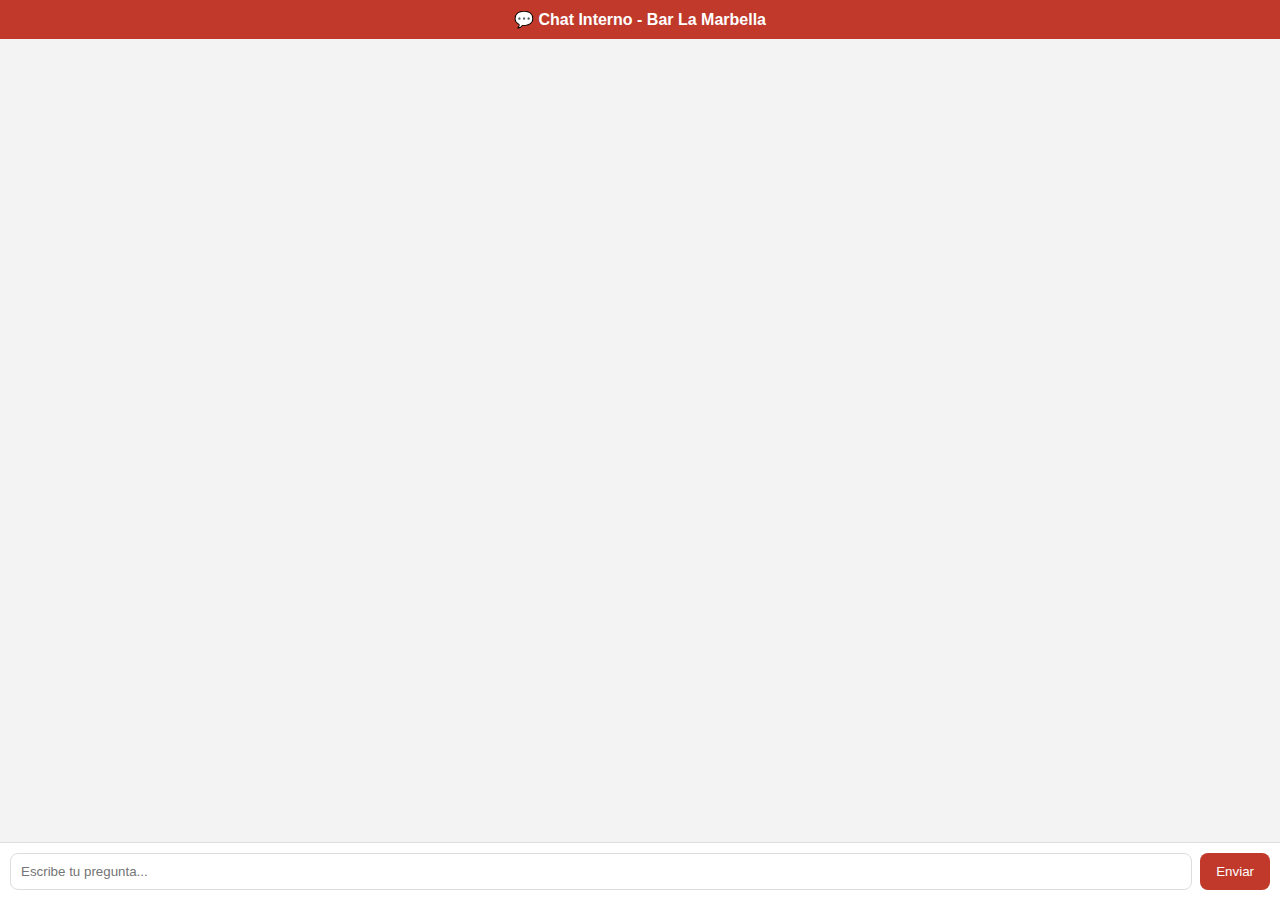
<file: index.html>
<!DOCTYPE html>
<html lang="es">
<head>
  <meta charset="UTF-8" />
  <meta name="viewport" content="width=device-width, initial-scale=1.0"/>
  <title>Chat Interno - Bar La Marbella</title>
  <link rel="stylesheet" href="style.css"/>
</head>
<body>
  <header>💬 Chat Interno - Bar La Marbella</header>
  <div id="chat-box"></div>
  <form id="chat-form">
    <input id="user-input" type="text" placeholder="Escribe tu pregunta..." autocomplete="off"/>
    <button type="submit">Enviar</button>
  </form>
  <script src="chat.js"></script>
</body>
</html>
</file>
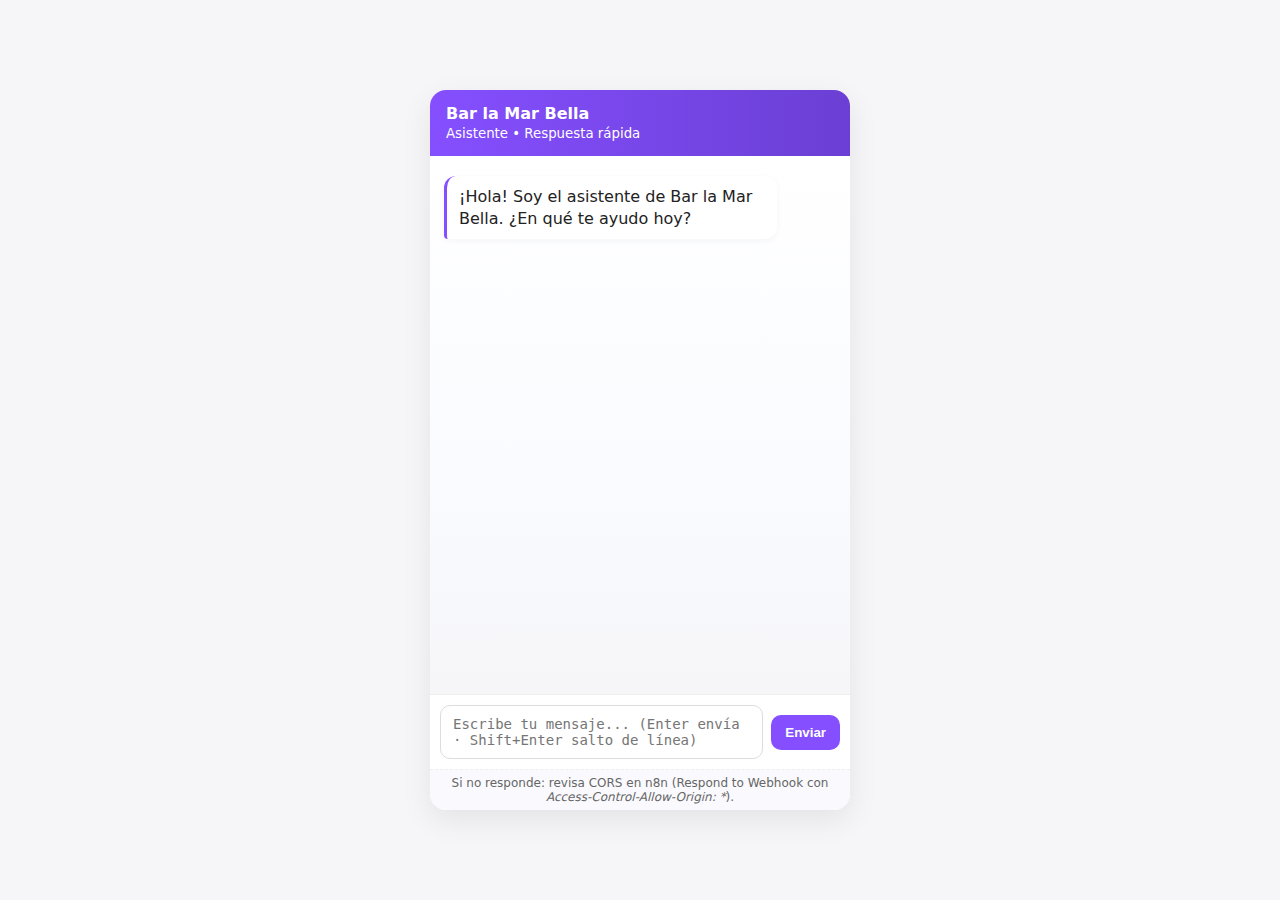
<file: chat.html>
<!DOCTYPE html>
<html lang="es">
<head>
  <meta charset="UTF-8" />
  <meta name="viewport" content="width=device-width, initial-scale=1" />
  <title>Chat — Bar la Mar Bella</title>
  <style>
    :root{ --primary:#854fff; --secondary:#6b3fd4; --bg:#f6f6f9; --panel:#fff; --text:#222; --muted:#666; --danger:#c0392b; }
    *{box-sizing:border-box}
    body{ margin:0; font-family: system-ui, -apple-system, Segoe UI, Roboto, Arial, sans-serif; background:var(--bg); color:var(--text); display:flex; align-items:center; justify-content:center; min-height:100vh; }
    .chat{ width:100%; max-width:420px; height:80vh; max-height:720px; background:var(--panel); border-radius:16px; box-shadow:0 10px 30px rgba(0,0,0,.08); display:flex; flex-direction:column; overflow:hidden; }
    header{ display:flex; align-items:center; justify-content:space-between; gap:12px; padding:14px 16px; background:linear-gradient(90deg,var(--primary),var(--secondary)); color:#fff; }
    .messages{ flex:1; padding:14px; overflow:auto; background:linear-gradient(180deg,#fff,#fafbff 60%,#f6f6f9); }
    .msg{ max-width:85%; margin:6px 0; padding:10px 12px; border-radius:12px; line-height:1.35; word-wrap:break-word; white-space:pre-wrap; box-shadow:0 2px 6px rgba(0,0,0,.04); }
    .msg.user{ background:#ece8ff; margin-left:auto; border-bottom-right-radius:4px; }
    .msg.bot{ background:#fff; border-left:3px solid var(--primary); border-bottom-left-radius:4px; }
    .msg.system{ background:#fff7f7; border-left:3px solid var(--danger); color:#b0352a; }
    .typing{ display:inline-block; width:36px;height:10px; position:relative; }
    .typing:before, .typing:after, .typing i{ content:""; position:absolute; top:0;width:8px;height:8px;border-radius:50%; animation: blink 1s infinite ease-in-out; background: var(--muted); opacity:.6; }
    .typing:before{ left:0; animation-delay:0s; } .typing i{ left:14px; animation-delay:.2s; } .typing:after{ left:28px; animation-delay:.4s; }
    @keyframes blink{ 0%,80%,100%{opacity:.2} 40%{opacity:1} }
    .input{ padding:10px; background:#fff; border-top:1px solid #eee; display:flex; gap:8px; align-items:center; }
    textarea{ flex:1; resize:none; border:1px solid #ddd; border-radius:10px; padding:10px 12px; min-height:44px; max-height:120px; outline:none; font-size:14px; }
    button{ border:none; border-radius:10px; padding:10px 14px; background:var(--primary); color:#fff; font-weight:600; cursor:pointer; }
    button[disabled]{ opacity:.6; cursor:not-allowed; }
    .hint{ padding:6px 12px; font-size:12px; color:var(--muted); text-align:center; border-top:1px dashed #eee; background:#fafafe; }
  </style>
</head>
<body>
  <script>
    const WEBHOOK_URL  = "http://100.69.174.56:5678/webhook/chat";
    const FALLBACK_URL = "http://100.69.174.56:5678/webhook/chat";
    const RESPONSE_FIELDS = ["reply","message","text","data"];
  </script>

  <div class="chat">
    <header>
      <div><strong>Bar la Mar Bella</strong><br/><small>Asistente • Respuesta rápida</small></div>
    </header>

    <div class="messages" id="messages"></div>

    <div class="input">
      <textarea id="userInput" placeholder="Escribe tu mensaje... (Enter envía · Shift+Enter salto de línea)"></textarea>
      <button id="sendBtn">Enviar</button>
    </div>
    <div class="hint">Si no responde: revisa CORS en n8n (Respond to Webhook con <em>Access-Control-Allow-Origin: *</em>).</div>
  </div>

  <script>
    const $ = s => document.querySelector(s);
    const messages = $("#messages"), input = $("#userInput"), sendBtn = $("#sendBtn");
    const STORAGE_KEY = "marbella_chat_history_v2";

    function appendMessage(text, role="bot"){
      const div = document.createElement("div");
      div.className = "msg " + role;
      div.textContent = text;
      messages.appendChild(div);
      messages.scrollTop = messages.scrollHeight;
      persistHistory();
    }

    function appendTyping(){
      const div = document.createElement("div");
      div.className = "msg bot";
      div.innerHTML = '<span class="typing"></span><span class="typing"><i></i></span>';
      div.id = "typing";
      messages.appendChild(div);
      messages.scrollTop = messages.scrollHeight;
    }
    function removeTyping(){ const el = document.getElementById("typing"); if(el) el.remove(); }

    function getHistory(){ try{ return JSON.parse(localStorage.getItem(STORAGE_KEY)||"[]"); }catch(_){ return []; } }
    function persistHistory(){
      const data = Array.from(messages.querySelectorAll(".msg")).map(n=>({
        role: n.classList.contains("user") ? "user" : (n.classList.contains("system") ? "system":"bot"),
        text: n.textContent
      }));
      localStorage.setItem(STORAGE_KEY, JSON.stringify(data));
    }
    (function restore(){
      const hist = getHistory();
      if(hist.length===0){ appendMessage("¡Hola! Soy el asistente de Bar la Mar Bella. ¿En qué te ayudo hoy?"); return; }
      hist.forEach(m=>appendMessage(m.text, m.role));
    })();

    async function post(url, text){
      const body = "text=" + encodeURIComponent(text);
      return fetch(url, {
        method: "POST",
        headers: { "Content-Type": "application/x-www-form-urlencoded;charset=UTF-8" },
        body, credentials: "omit", mode: "cors"
      });
    }

    async function sendMessage(){
      const text = input.value.trim();
      if(!text) return;
      appendMessage(text, "user");
      input.value = ""; input.style.height = "auto"; sendBtn.disabled = true; appendTyping();

      let res, data, ok=false, error=null;
      try{
        res = await post(WEBHOOK_URL, text);
        if(!res.ok) throw new Error("HTTP " + res.status);
        try{ data = await res.json(); } catch(_){ data = { raw: await res.text() }; }
        ok = true;
      }catch(e1){
        try{
          res = await post(FALLBACK_URL, text);
          if(!res.ok) throw new Error("HTTP " + res.status);
          try{ data = await res.json(); } catch(_){ data = { raw: await res.text() }; }
          ok = true;
        }catch(e2){ error = e2.message || "Error de red"; }
      }

      removeTyping(); sendBtn.disabled = false;

      if(ok){
        let reply = "";
        if(data){
          for(const k of RESPONSE_FIELDS){ if(typeof data[k] === "string"){ reply = data[k]; break; } }
          if(!reply){
            if(typeof data === "string") reply = data;
            else if(data.raw) reply = String(data.raw);
            else reply = JSON.stringify(data);
          }
        }else reply = "Sin respuesta del servidor.";
        appendMessage(reply, "bot");
      }else{
        appendMessage("No se pudo conectar con el webhook. Revisa:\n• URL del webhook activa\n• Nodo Respond to Webhook con CORS (Access-Control-Allow-Origin: *)\n• El Webhook acepta x-www-form-urlencoded y lees {{$json.body.text}}\nDetalle: " + error, "system");
      }
    }

    input.addEventListener("input", () => { input.style.height = "auto"; input.style.height = Math.min(input.scrollHeight, 120) + "px"; });
    input.addEventListener("keydown", (e) => { if(e.key === "Enter" && !e.shiftKey){ e.preventDefault(); sendMessage(); } });
    sendBtn.addEventListener("click", sendMessage);
  </script>
</body>
</html>
</file>
<file: style.css>
:root{ --rojo:#c0392b; --gris:#f3f3f3; }
*{ box-sizing:border-box; }
body{ font-family:Arial, sans-serif; background:var(--gris); margin:0; height:100vh; display:flex; flex-direction:column; }
header{ background:var(--rojo); color:#fff; padding:10px; font-weight:bold; text-align:center; }
#chat-box{ flex:1; padding:12px; overflow-y:auto; display:flex; flex-direction:column; gap:8px; }
.message{ padding:8px 12px; border-radius:10px; max-width:80%; line-height:1.35; }
.user{ background:#3498db; color:#fff; align-self:flex-end; }
.bot{ background:#ecf0f1; color:#000; align-self:flex-start; }
form{ display:flex; gap:8px; border-top:1px solid #ddd; padding:10px; background:#fff; }
input{ flex:1; padding:10px; border:1px solid #ddd; border-radius:8px; }
button{ background:var(--rojo); color:#fff; border:none; padding:10px 16px; border-radius:8px; cursor:pointer; }
button:hover{ opacity:.9; }
</file>
